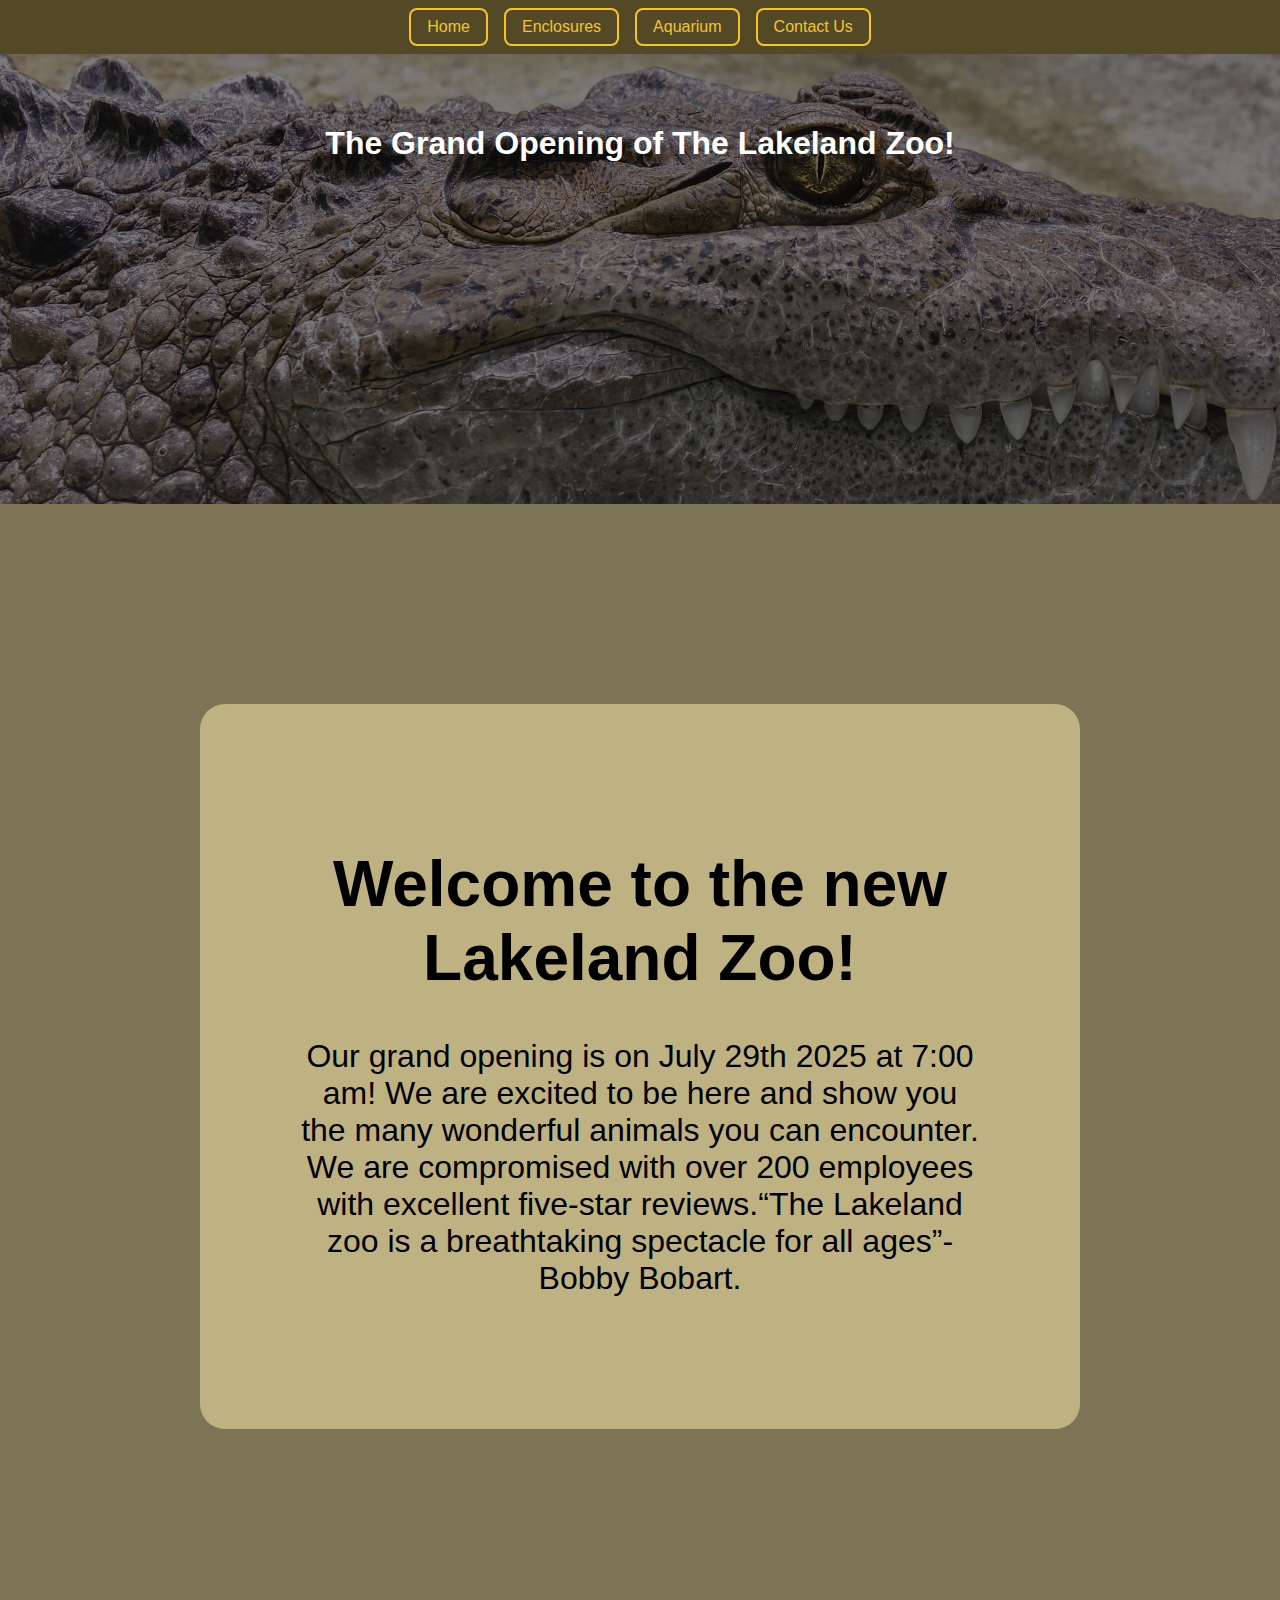
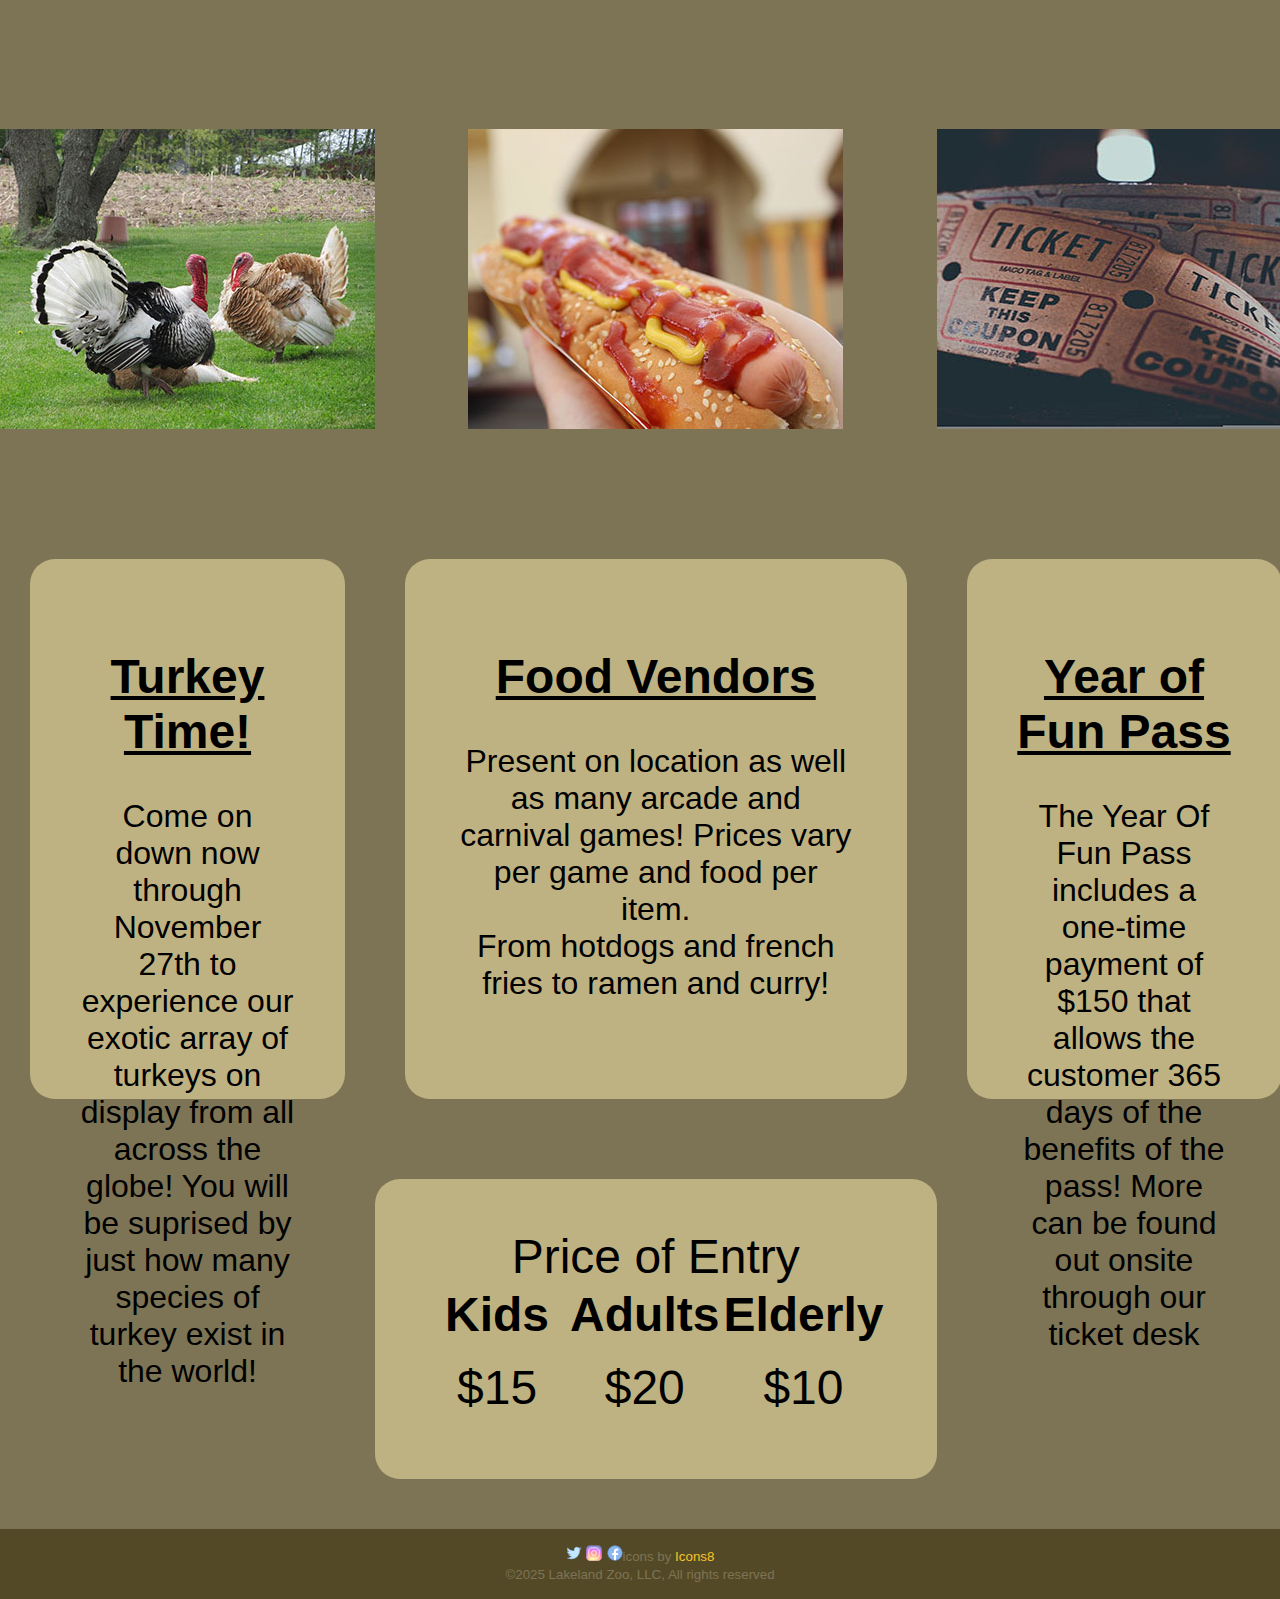
<file: index.html>
<!DOCTYPE html>
<html lang="en">
<head>
    <meta charset="utf-8">
    <meta name="viewport" content="width=device-width, initial-scale=1">
    <title>Home</title>
    <style>
        @import url(styles.css);
    </style>
</head>
<body>
    <header>
        <nav>
             <ul>
                <li><a href="index.html">Home</a></li>
                <li><a href="sites/enclosure.html">Enclosures</a></li>
                <li><a href="sites/aquarium.html">Aquarium</a></li>
                <li><a href="contact.html">Contact Us</a></li>
             </ul> 
        </nav>
    </header>
    <div class="hero-image"><h1>The Grand Opening of The Lakeland Zoo!</h1></div>
    </div>
    <div id="heading_index"><h1>Welcome to the new Lakeland Zoo!</h1>
    <p>Our grand opening is on <time datetime="2025-06-29">July 29th 2025 at 7:00 am</time>! We are excited to be here and show you the many wonderful animals you can encounter. We are compromised with over 200 employees with excellent five-star reviews.<q>The Lakeland zoo is a breathtaking spectacle for all ages</q>- Bobby Bobart.</p></div>
    <main id="index">
                <div id="box1">
                <table>
                    <caption>Price of Entry</caption>
                    <tr>
                        <th>Kids</th>
                        <th>Adults</th>
                        <th>Elderly</th>
                    </tr>
                    <tr>
                        <td>$15</td>
                        <td>$20</td>
                        <td>$10</td>
                    </tr>
                </table>
                </div>
                <div id="box2">
                <h2>Food Vendors</h2>
                    <p>Present on location as well as many arcade and carnival games! Prices vary per game and food per item.<br>From hotdogs and french fries to ramen and curry!</p>
                </div>
                <div id="box3">
                <h2>Year of Fun Pass</h2>    
                    <p>The Year Of Fun Pass includes a one-time payment of $150 that allows the customer 365 days of the benefits of the pass! More can be found out onsite through our ticket desk</p>
                </div>
                <div id="box7">
                <h2>Turkey Time!</h2>
                <p>Come on down now through November 27th to experience our exotic array of turkeys on display from all across the globe! You will be suprised by just how many species of turkey exist in the world!</p>
                </div>
                <div id="box4">
                    <img src="images/turkey.jpg" alt="Turkey">
                </div>
                <div id="box5">
                <img src="images/ticket1200.jpg" alt="tickets" srcset="images/ticket800.jpg" sizes="(max-width: 900px) 100vw">
                </div>
                <div id="box6">
                <img src="images/hotdog.jpg" alt="hotdog">
                </div>
    </main>
    <footer>
        <a target="_blank" href="https://www.twitter.com"><img src="images/twitter.svg" alt="twitter"></a>
        <a target="_blank" href="https://www.instagram.com"><img src="images/instagram.svg" alt="instagram"></a>
        <a target="_blank" href="https://www.facebook.com"><img src="images/facebook.svg" alt="facebook"></a><small>icons by <a target="_blank" href="https://icons8.com">Icons8</a><br>
        ©2025 Lakeland Zoo, LLC, All rights reserved</small>
    </footer>         
</body>
</html>
</file>
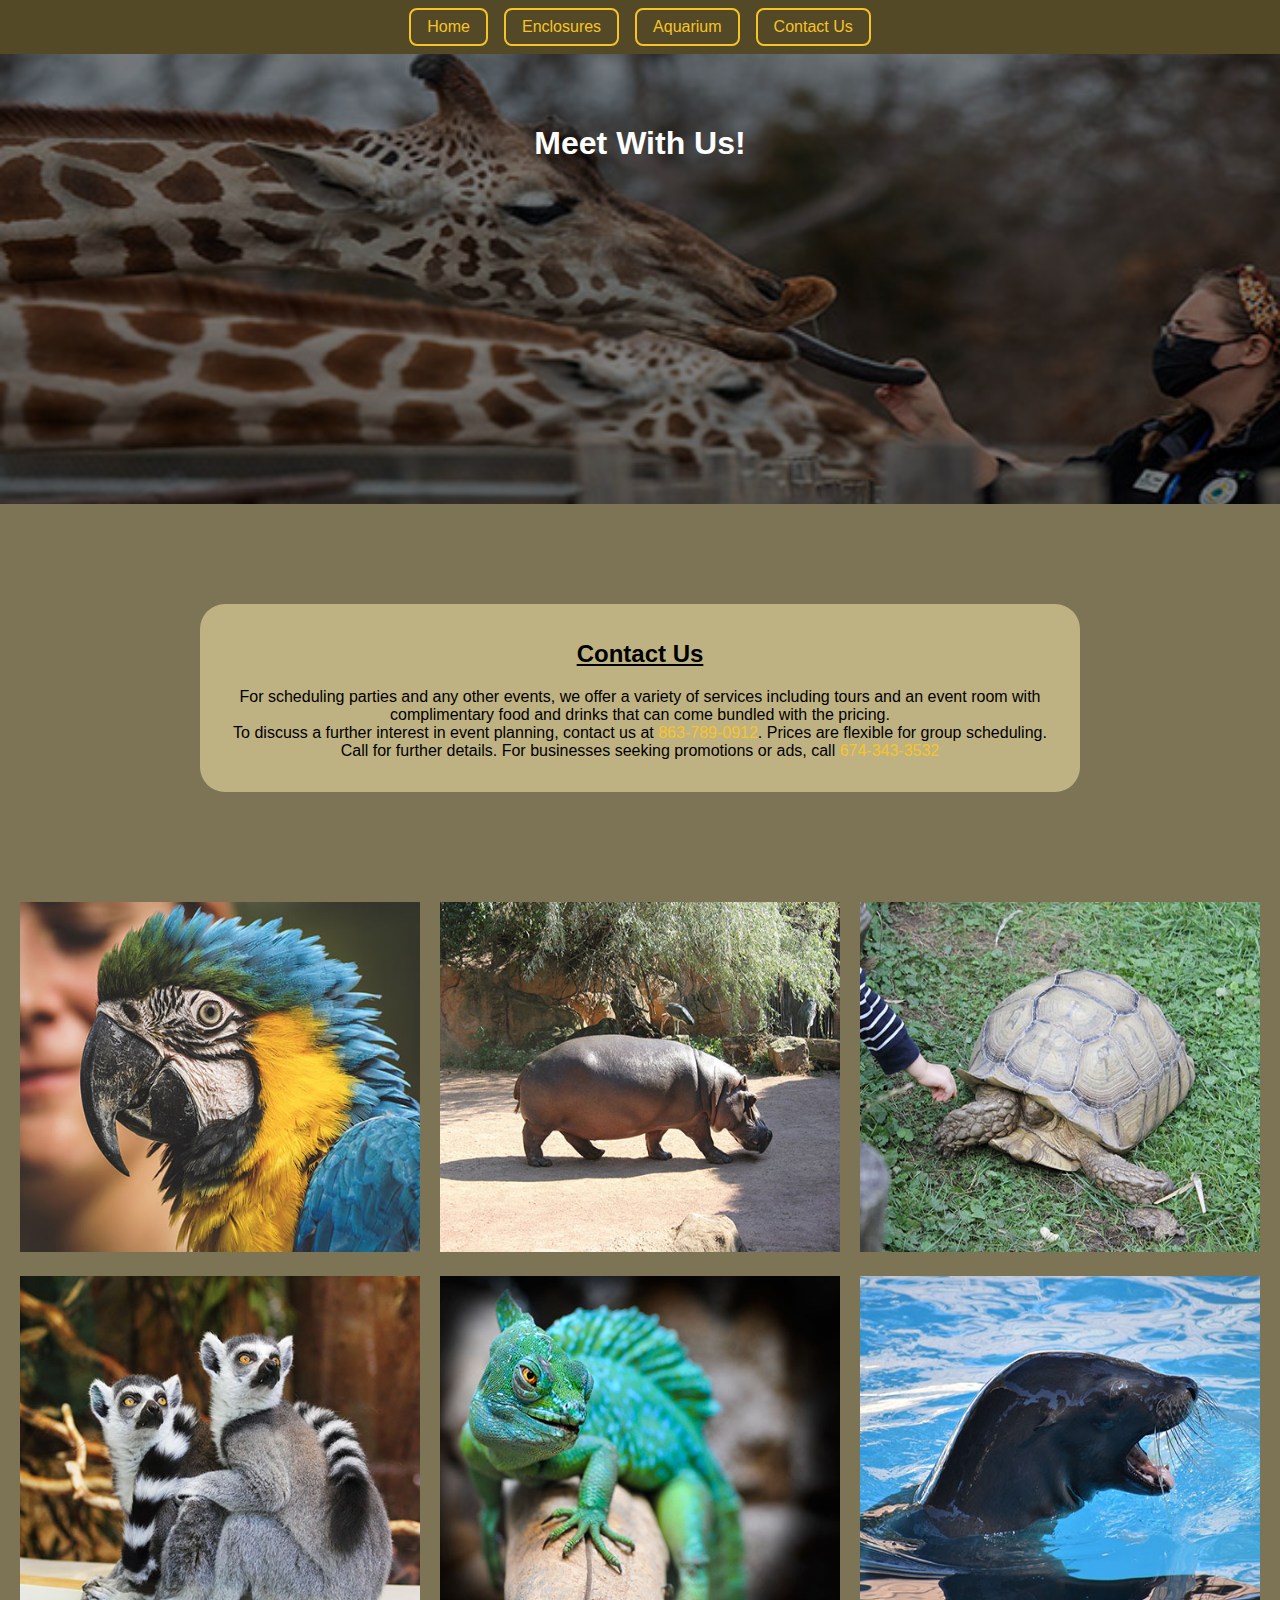
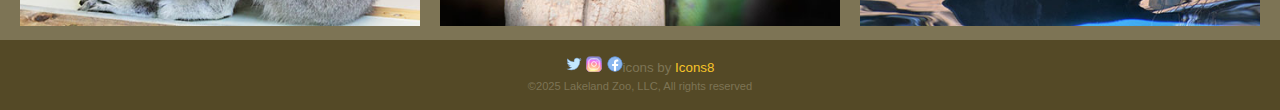
<file: contact.html>
<!DOCTYPE html>
<html lang="en">
<head>
    <meta charset="utf-8">
    <meta name="viewport" content="width=device-width, initial-scale=1">
    <title>Contact Us</title>
    <style>
        @import url(styles.css);
    </style>
</head>
</head>
<body>
    <header>
        <nav>
             <ul>
                <li><a href="index.html">Home</a></li>
                <li><a href="sites/enclosure.html">Enclosures</a></li>
                <li><a href="sites/aquarium.html">Aquarium</a></li>
                <li><a href="contact.html">Contact Us</a></li>
             </ul> 
        </nav>
    </header>
    <div class="cn-hero-image"><h1>Meet With Us!</h1></div>
    <main>
        <div id="contact">
        <div id="cn_box1">
        <h2>Contact Us</h2>   
            <p>For scheduling parties and any other events, we offer a variety of services including tours and an event room with complimentary food and drinks that can come bundled with the pricing. <br>
            To discuss a further interest in event planning, contact us at <a href="tel:863-789-0912">863-789-0912</a>. Prices are flexible for group scheduling. Call for further details. For businesses seeking promotions or ads, call <a href="tel:674-343-3532">674-343-3532</a></p>
        </div>
        </div>
        <div class="flexbox">  
        <div><img src="images/parrotflex.jpg" alt="Parrot" class="fleximage"></div>
        <div><img src="images/hippoflex.jpg" alt="Hippo" class="fleximage"></div>
        <div><img src="images/giant-tortoise-g5ece9791f_1920.jpg" alt="Tortoise" class="fleximage"></div>
        <div><img src="images/lemurflex.jpg" alt="Lemur" class="fleximage"></div>
        <div><img src="images/lizardflex.jpg" alt="Lizard" class="fleximage"></div>
        <div><img src="images/sealflex.jpg" alt="Seal" class="fleximage"></div>
        </div>
    </main>
    <footer>
        <a target="_blank" href="https://www.twitter.com"><img src="images/twitter.svg" alt="twitter"></a>
        <a target="_blank" href="https://www.instagram.com"><img src="images/instagram.svg" alt="instagram"></a>
        <a target="_blank" href="https://www.facebook.com"><img src="images/facebook.svg" alt="facebook"></a><small>icons by <a target="_blank" href="https://icons8.com">Icons8</a><br>
        <small>©2025 Lakeland Zoo, LLC, All rights reserved</small>
    </footer>
</html>
</file>
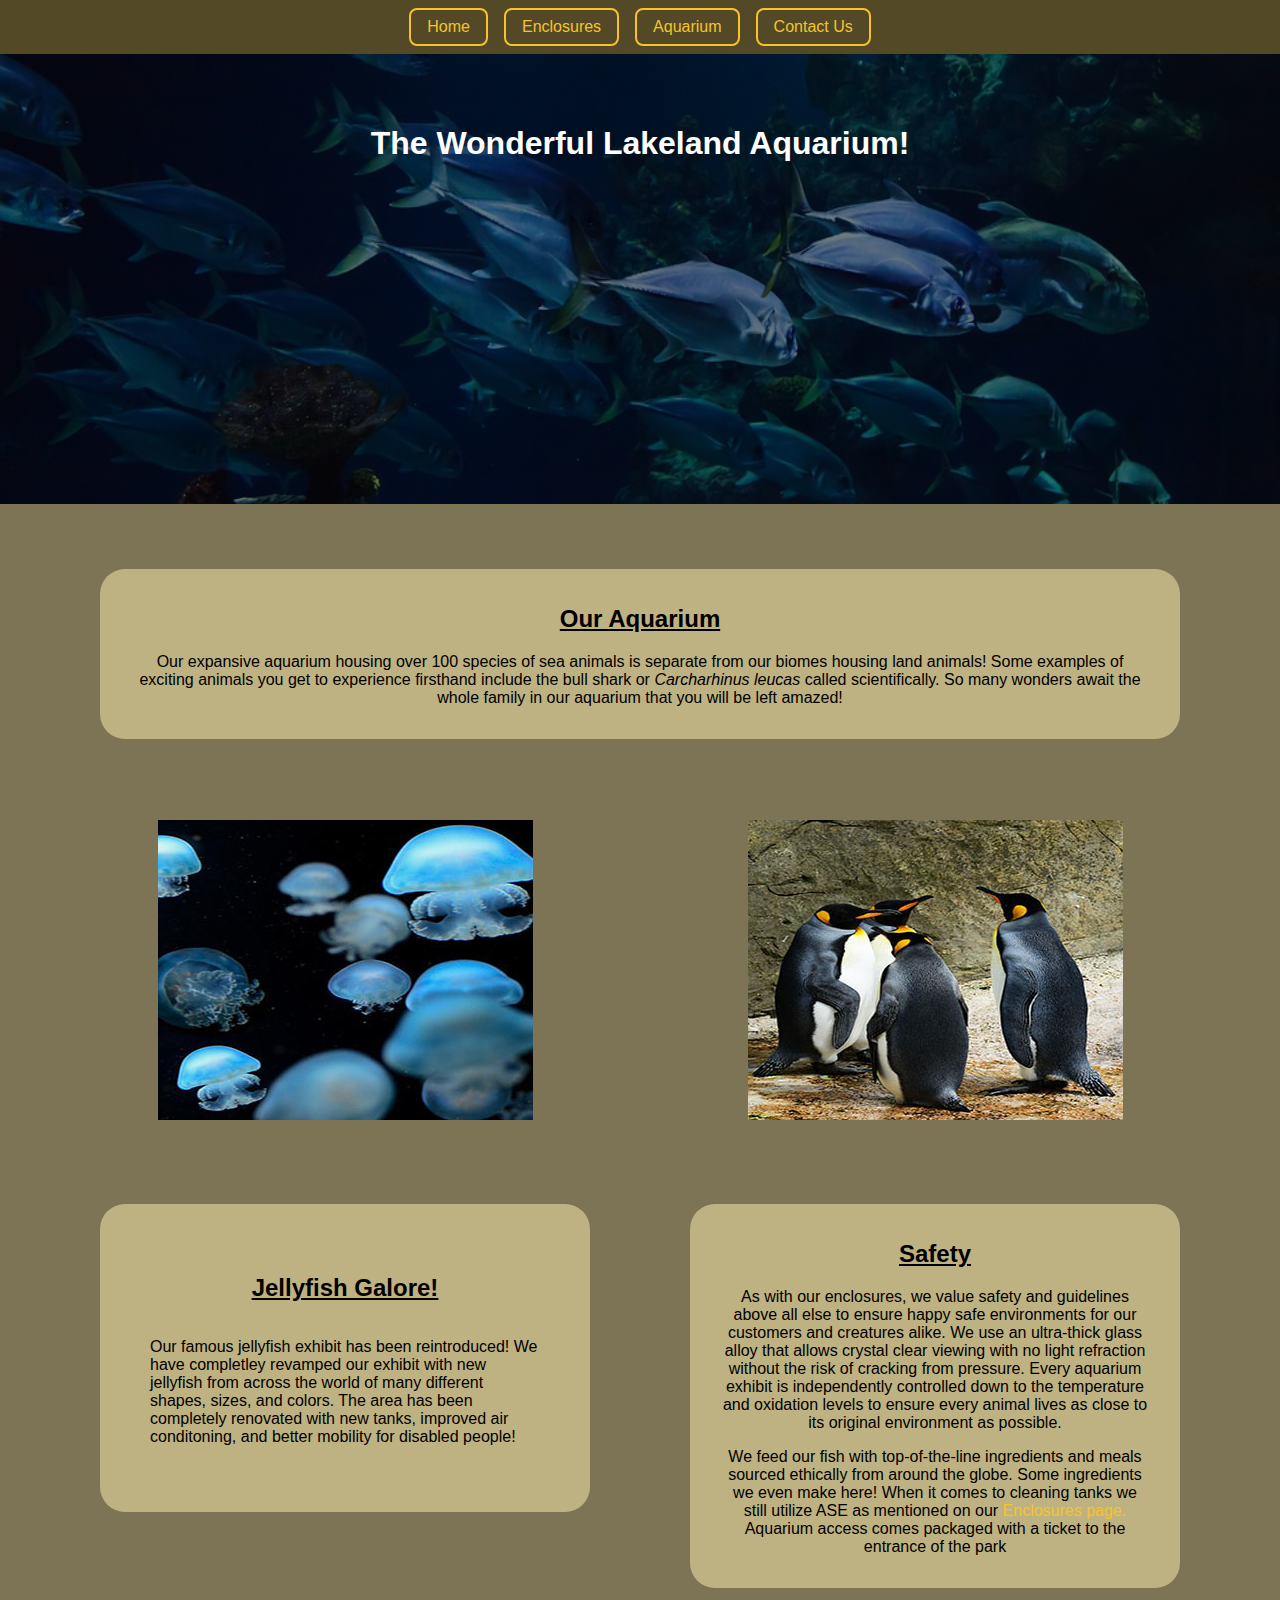
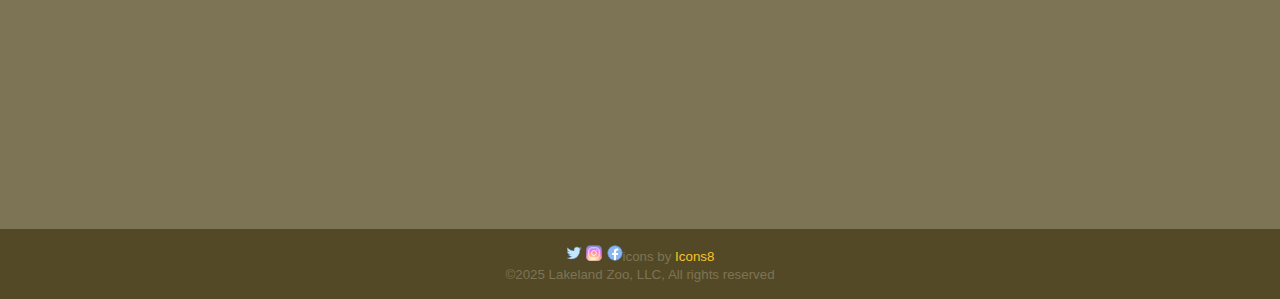
<file: sites/aquarium.html>
<!DOCTYPE html>
<html lang="en">
<head>
    <meta charset="utf-8">
    <meta name="viewport" content="width=device-width, initial-scale=1">
    <title>Aquarium</title>
    <style>
        @import url(../styles.css);
    </style>
</head>
</head>
<body>
    <header>
        <nav>
             <ul>
                <li><a href="../index.html">Home</a></li>
                <li><a href="enclosure.html">Enclosures</a></li>
                <li><a href="aquarium.html">Aquarium</a></li>
                <li><a href="../contact.html">Contact Us</a></li>
             </ul> 
        </nav>
    </header>
    <div class="aq-hero-image"><h1>The Wonderful Lakeland Aquarium!</h1></div>
    <main id="aquarium">
        <div id="aq_box1">
            <h2>Our Aquarium</h2>
                <p>Our expansive aquarium housing over 100 species of sea animals is separate from our biomes housing land animals! Some examples of exciting animals you get to experience firsthand include the bull shark or <em>Carcharhinus leucas</em> called scientifically. So many wonders await the whole family in our aquarium that you will be left amazed!</p>
        </div>
        <div id="aq_box2">
            <h2>Safety</h2>
                <p>As with our enclosures, we value safety and guidelines above all else to ensure happy safe environments for our customers and creatures alike. We use an ultra-thick glass alloy that allows crystal clear viewing with no light refraction without the risk of cracking from pressure. Every aquarium exhibit is independently controlled down to the temperature and oxidation levels to ensure every animal lives as close to its original environment as possible.</p>
                <p>We feed our fish with top-of-the-line ingredients and meals sourced ethically from around the globe. Some ingredients we even make here!
                    When it comes to cleaning tanks we still utilize ASE as mentioned on our <a href="enclosure.html">Enclosures page.</a><br>
                    Aquarium access comes packaged with a ticket to the entrance of the park</p>
        </div>
        <div id="aq_box3">
                <img src="../images/jellyfish800.jpg" alt="jellyfish">
        </div>
        <div id="aq_box4">
                <img src="../images/penguin800.jpg" alt="penguins">
        </div>
        <div id="aq_box5">
            <h2>Jellyfish Galore!</h2>
            <p>Our famous jellyfish exhibit has been reintroduced! We have completley revamped our exhibit with new jellyfish from across the world of many different shapes, sizes, and colors. The area has been completely renovated with new tanks, improved air conditoning, and better mobility for disabled people!</p>
        </div>
    </main>
    <footer>
        <a target="_blank" href="https://www.twitter.com"><img src="../images/twitter.svg" alt="twitter"></a>
        <a target="_blank" href="https://www.instagram.com"><img src="../images/instagram.svg" alt="instagram"></a>
        <a target="_blank" href="https://www.facebook.com"><img src="../images/facebook.svg" alt="facebook"></a><small>icons by <a target="_blank" href="https://icons8.com">Icons8</a><br>
        ©2025 Lakeland Zoo, LLC, All rights reserved</small>
    </footer>
</html>
</file>
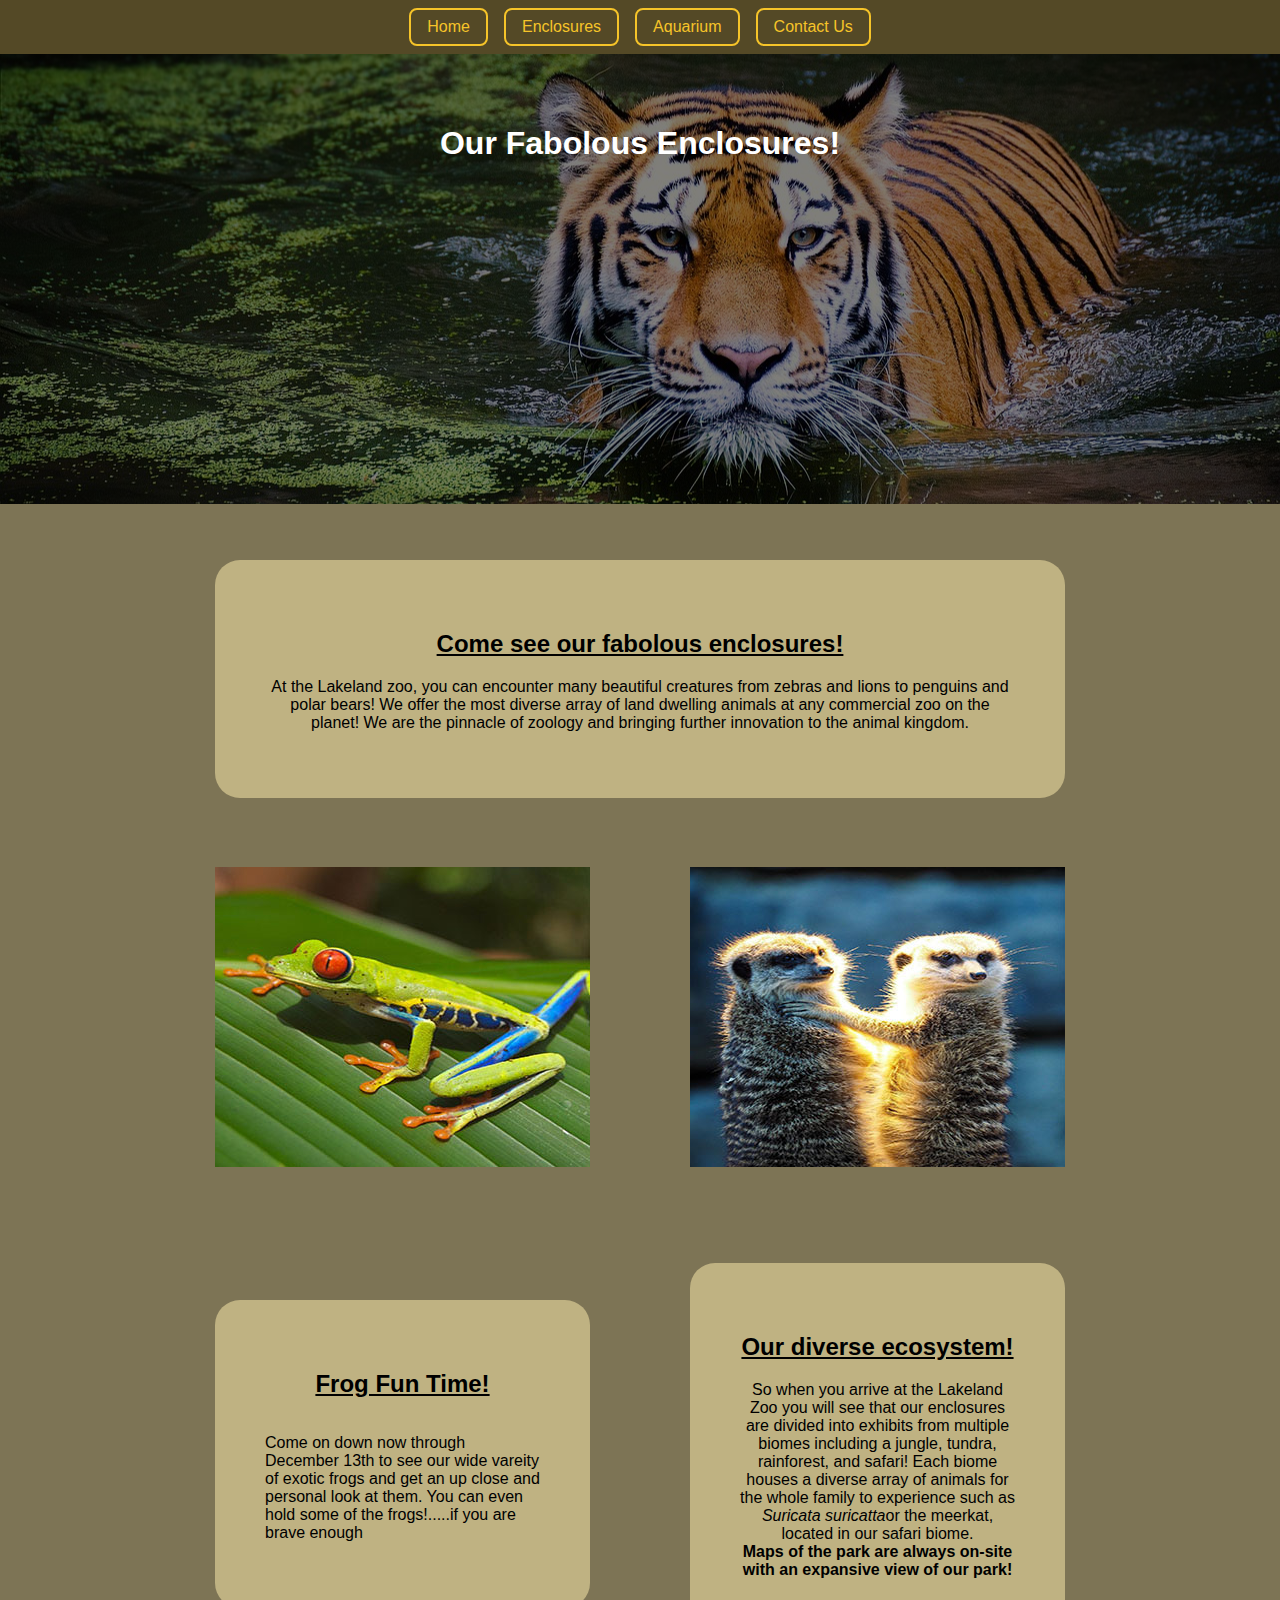
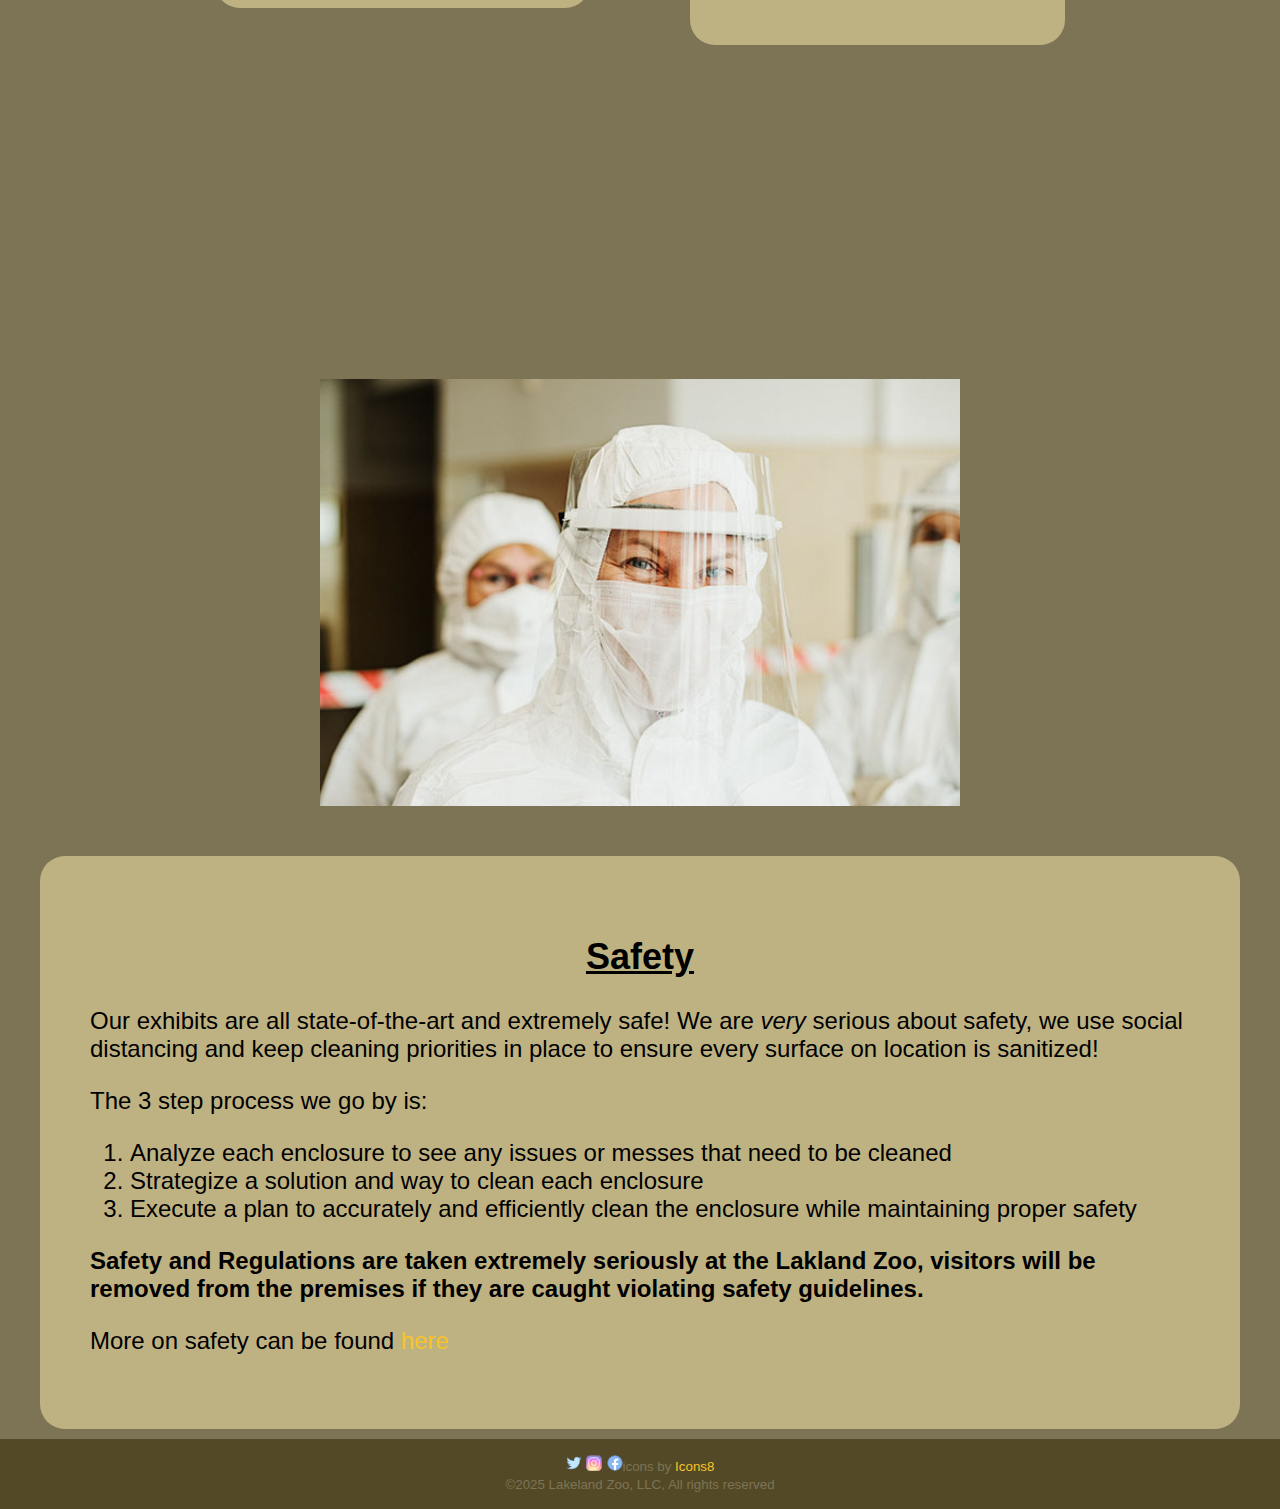
<file: sites/enclosure.html>
<!DOCTYPE html>
<html lang="en">
<head>
    <meta charset="utf-8">
    <meta name="viewport" content="width=device-width, initial-scale=1">
    <title>Enclosures</title>
    <style>
        @import url(../styles.css);
    </style>
</head>
</head>
<body>
    <header>
        <nav>
             <ul>
                <li><a href="../index.html">Home</a></li>
                <li><a href="enclosure.html">Enclosures</a></li>
                <li><a href="aquarium.html">Aquarium</a></li>
                <li><a href="../contact.html">Contact Us</a></li>
             </ul> 
        </nav>
    </header>
    <div class="enc-hero-image"><h1>Our Fabolous Enclosures!</h1></div>
    <main id="enclosure">
        <div id="enc_box1">
            <h2>Come see our fabolous enclosures!</h2>
                <p>At the Lakeland zoo, you can encounter many beautiful creatures from zebras and lions to penguins and polar bears! We offer the most diverse array of land dwelling animals at any commercial zoo on the planet! We are the pinnacle of zoology and bringing further innovation to the animal kingdom.</p>
        </div>
        <div id="enc_box2"> 
            <h2>Our diverse ecosystem!</h2>
                <p>So when you arrive at the Lakeland Zoo you will see that our enclosures are divided into exhibits from multiple biomes including a jungle, tundra, rainforest, and safari! Each biome houses a diverse array of animals for the whole family to experience such as <em>Suricata suricatta</em>or the meerkat, located in our safari biome.<br>
                <strong>Maps of the park are always on-site with an expansive view of our park!</strong></p>
            </div>
            <div id="enc_box3">
            <img src="../images/frog800.jpg" alt="frog">
            </div>
            <div id="enc_box4">
            <img src="../images/meerkat800.jpg" alt="meerkat">
            </div>
            <div id="enc_box5">
            <h2>Frog Fun Time!</h2>
                <p>Come on down now through December 13th to see our wide vareity of exotic frogs and get an up close and personal look at them. You can even hold some of the frogs!.....if you are brave enough</p>
            </div>
    </main>
    <img src="../images/safety.jpg" alt="safety" id="safety-image">
    <div id="safety">
    <h2>Safety</h2>    
    <p>Our exhibits are all state-of-the-art and extremely safe! We are <em>very</em> serious about safety, we use social distancing and keep cleaning priorities in place to ensure every surface on location is sanitized!</p>
    <p>The 3 step process we go by is:</p>
    <ol>
        <li>Analyze each enclosure to see any issues or messes that need to be cleaned</li>
        <li>Strategize a solution and way to clean each enclosure</li>
        <li>Execute a plan to accurately and efficiently clean the enclosure while maintaining proper safety</li>
    </ol>
    <p><strong>Safety and Regulations are taken extremely seriously at the Lakland Zoo, visitors will be removed from the premises if they are caught violating safety guidelines.</strong></p>
    <p>More on safety can be found <a href="https://www.aza.org/safety-preparedness?locale=en">here</a></p>
    </div>
    <footer><a target="_blank" href="https://www.twitter.com"><img src="../images/twitter.svg" alt="twitter"></a>
        <a target="_blank" href="https://www.instagram.com"><img src="../images/instagram.svg" alt="instagram"></a>
        <a target="_blank" href="https://www.facebook.com"><img src="../images/facebook.svg" alt="facebook"></a><small>icons by <a target="_blank" href="https://icons8.com">Icons8</a><br>
        ©2025 Lakeland Zoo, LLC, All rights reserved</small>
    </footer>
</html>
</file>
